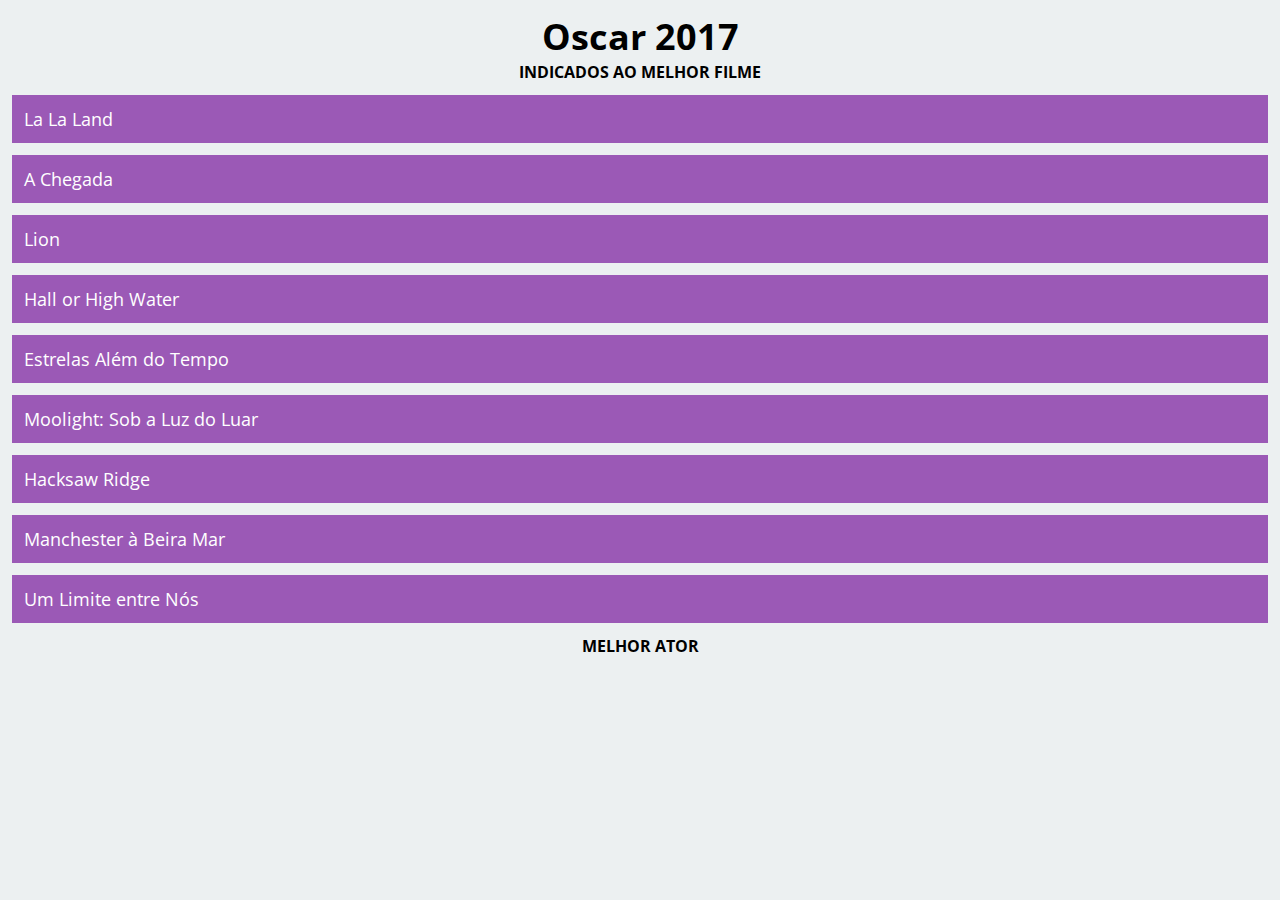
<file: pm-proj001/index.html>
<!DOCTYPE html>
<html lang="pt-br">
<link rel="stylesheet" href="estilo.css">

<head>
   <link href="https://fonts.googleapis.com/css?family=Open+Sans" rel="stylesheet"> 
    <meta charset="UTF-8">
    <title>Indicados ao Oscar</title>
    <h1>Oscar 2017</h1>
    <h2>Indicados ao melhor filme</h2>
</head>

<body>
    
    <lu>
        <li>La La Land</li>
        <li>A Chegada</li>
        <li>Lion</li>
        <li>Hall or High Water</li>
        <li>Estrelas Além do Tempo</li>
        <li>Moolight: Sob a Luz do Luar</li>
        <li>Hacksaw Ridge</li>
        <li>Manchester à Beira Mar</li>
        <li>Um Limite entre Nós</li>
    </lu>

<h2> Melhor ator</h2>
    
</body>
</html>
</file>
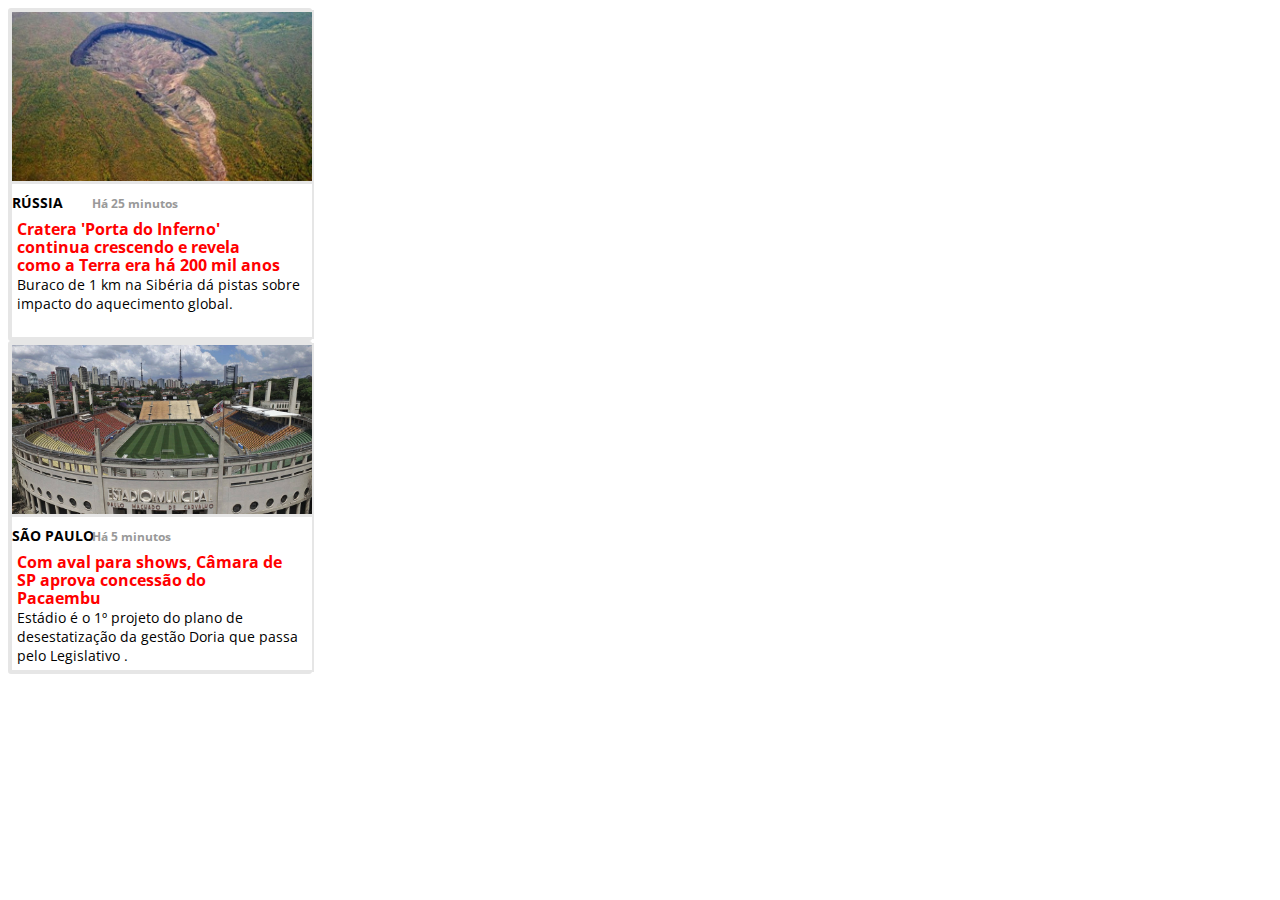
<file: pm-proj002/index.html>
<!DOCTYPE html>
<html lang="pt-br">

 <head>
    <meta charset="UTF-8">
    <title>Notícia</title>
    <link href="https://fonts.googleapis.com/css?family=Open+Sans" rel="stylesheet">
    <link rel="stylesheet" href="estilo.css">
    <index> </index>
</head>

<body>

<div class="card">

    <div class="conteudo"> <a href="http://bit.ly/pm-proj002-noticia"><img src="cratera.jpg" /></a> </div>
          
        <div class="conteudo2"> 

            <h1>Rússia </h1>
            <h2>Há 25 minutos</h2> 

            <h3>Cratera 'Porta do Inferno' continua crescendo e revela como a Terra era há 200 mil anos</h3>    

            <p>Buraco de 1 km na Sibéria dá pistas sobre impacto do aquecimento global.</p>
        </div>

</div>


<div class="card">

    <div class="conteudo"> <a href="http://sao-paulo.estadao.com.br/noticias/geral,com-aval-para-shows-camara-de-sp-aprova-concessao-do-pacaembu,70001957379"><img src="Pacaembu.jpg" /></a> </div>
          
        <div class="conteudo2"> 

            <h1>São Paulo <h2>Há 5 minutos</h2></h1>

            <h3>Com aval para shows, Câmara de SP aprova concessão do Pacaembu</h3>    

            <p>Estádio é o 1º projeto do plano de desestatização da gestão Doria que passa pelo Legislativo
.</p>
        </div>

</div>


</body>

</html>
</file>
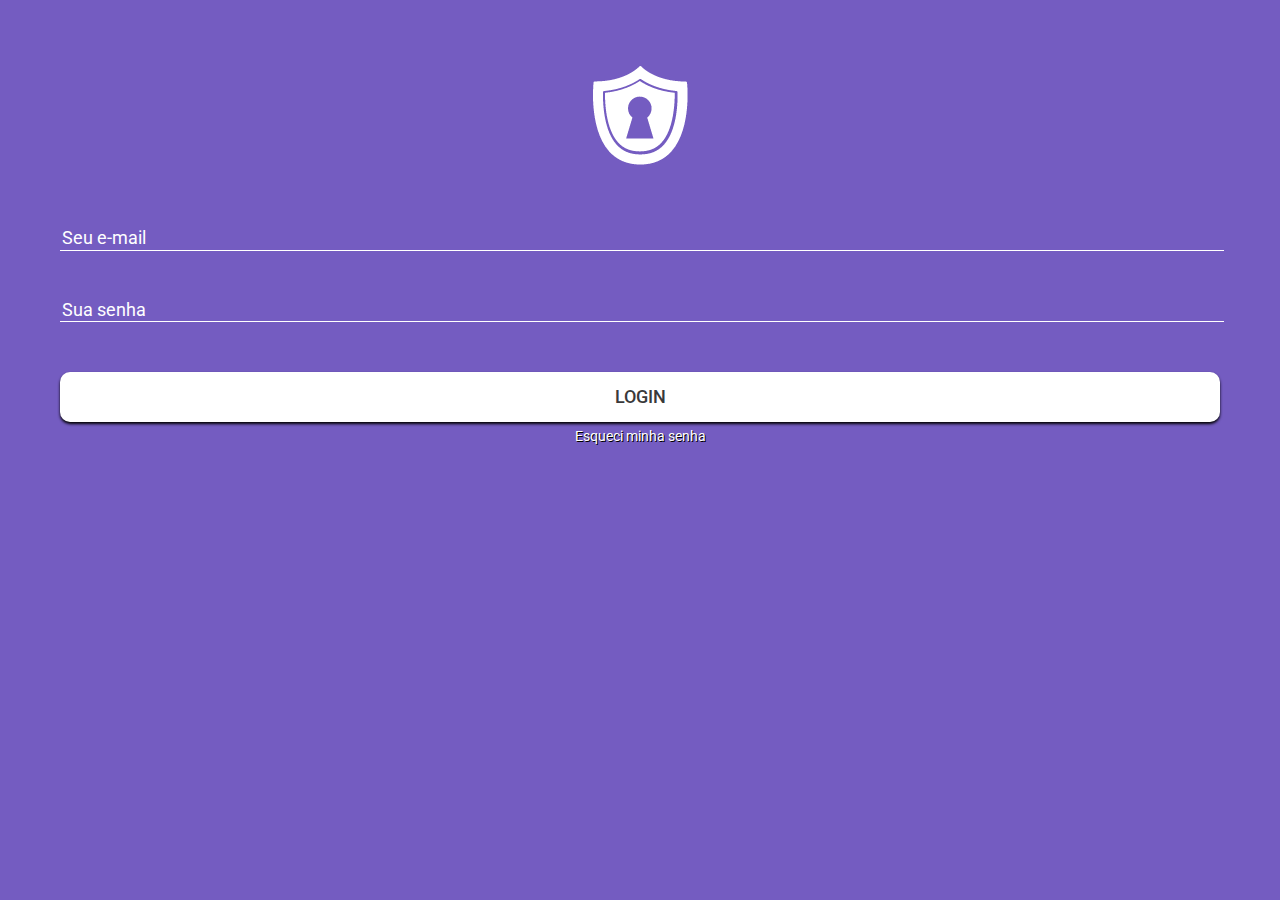
<file: pm-proj003/index.html>
<!DOCTYPE html>
<html lang="pt.br">

<head>
    <meta charset="UTF-8">
    <title>Login</title>
    <link rel="stylesheet" href="normalize.css">
    <link href="https://fonts.googleapis.com/css?family=Roboto:300,400,500" rel="stylesheet"> 
    <link rel="stylesheet" href="estilo.css">
</head>

<body>
  <img src="logo.png" alt="logotipo">
  
  <form action="">
      <input type="email" placeholder="Seu e-mail">
      <input type="password" placeholder="Sua senha"> 
      <button>Login</button>
  </form>
   
   <a href="novasenha.html">Esqueci minha senha</a>
    
</body>

</html>
</file>
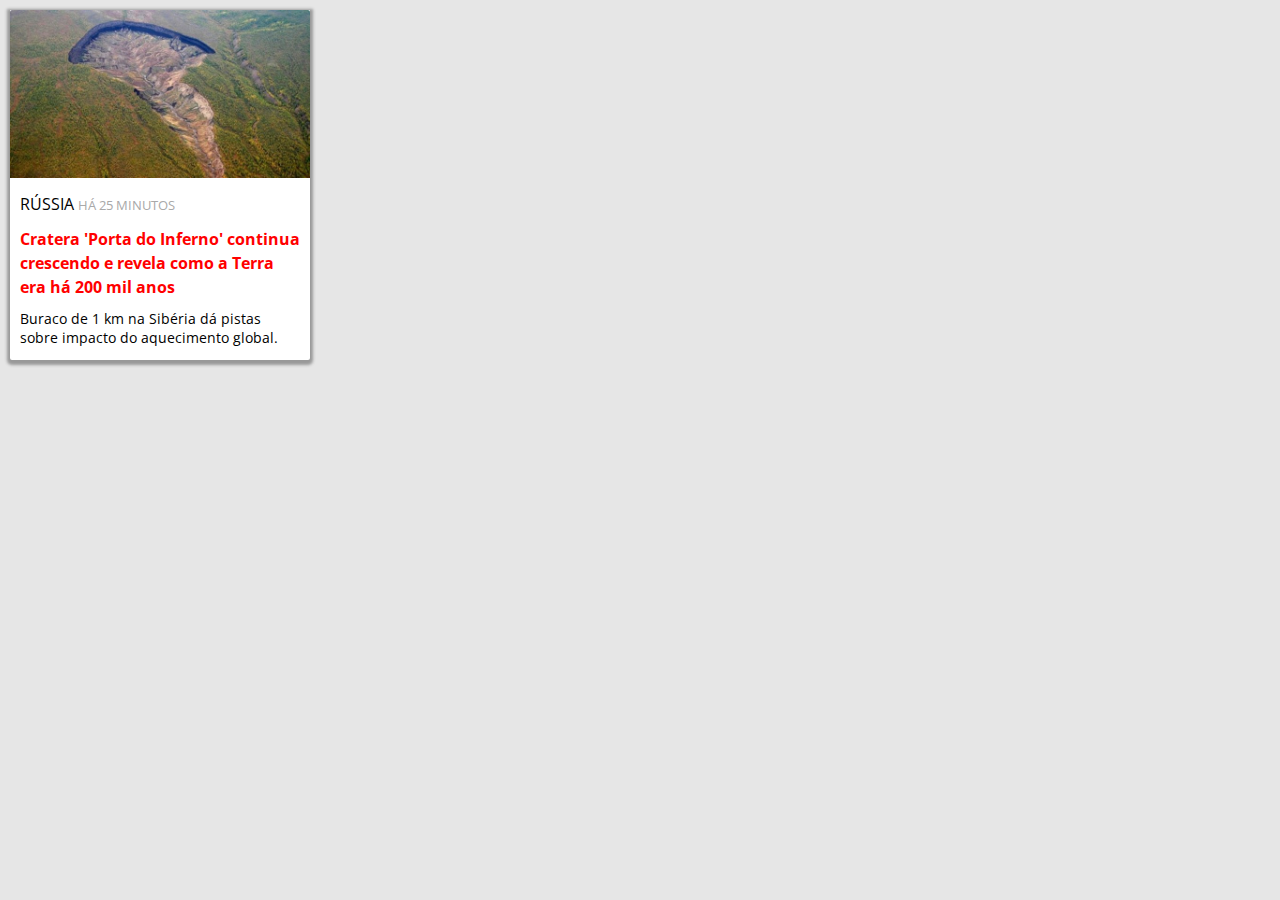
<file: pm-proj002/Solução/index.html>
<!DOCTYPE html>
<html lang="pt-br">

 <head>
    <meta charset="UTF-8">

    <title>Notícia</title>
    
    <link href="https://fonts.googleapis.com/css?family=Open+Sans" rel="stylesheet">
    
    <link rel="stylesheet" href="estilo.css">
    
</head>

<body>

<div class="noticia">

   <a href="http://bit.ly/pm-proj002-noticia">
       <img src="cratera.jpg" alt="foto da cretera">
   </a>
   
            <div class="texto"> 

              <div class="detalhes">
                    <span class="local">Rússia </span>
                    <span class="quando">Há 25 minutos </span>
              </div>
            

            <h2>
                <a href="http://bit.ly/pm-proj002-noticia">
                Cratera 'Porta do Inferno' continua crescendo e revela como a Terra era há 200 mil anos
                </a>
            </h2>    

            <p>Buraco de 1 km na Sibéria dá pistas sobre impacto do aquecimento global.</p>
        </div>

</div>

</body>

</html>
</file>
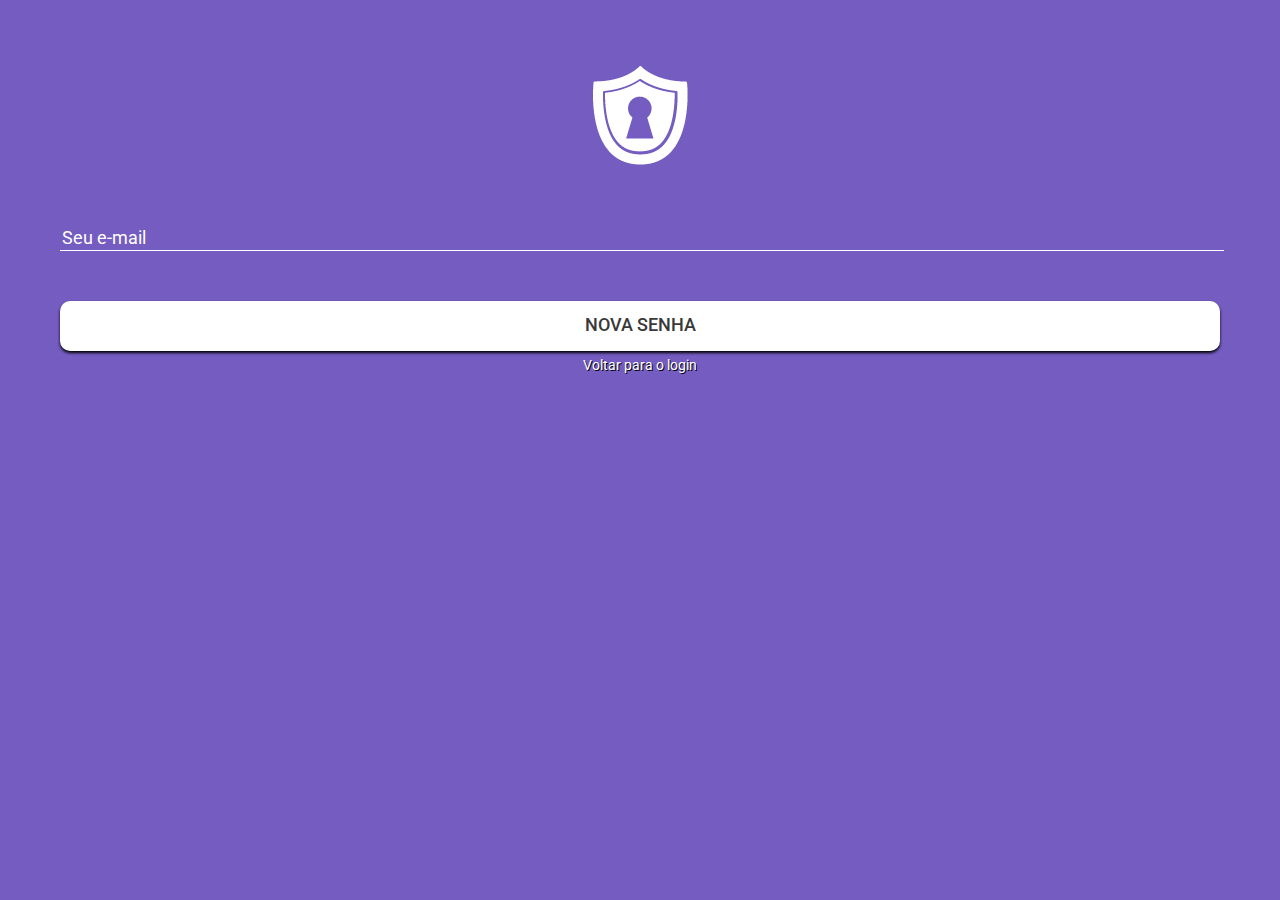
<file: pm-proj003/novasenha.html>
<!DOCTYPE html>
<html lang="pt.br">

<head>
    <meta charset="UTF-8">
    <title>Login</title>
    <link rel="stylesheet" href="normalize.css">
    <link href="https://fonts.googleapis.com/css?family=Roboto:300,400,500" rel="stylesheet"> 
    <link rel="stylesheet" href="estilo.css">
</head>

<body>
  <img src="logo.png" alt="logotipo">
  
  <form action="">
      <input type="email" placeholder="Seu e-mail">
      <button>Nova Senha</button>
  </form>
   
   <a href="index.html">Voltar para o login</a>
    
</body>

</html>
</file>
<file: pm-proj001/estilo.css>
*{
    margin: 0;
    padding: 0;
}

body{
   
    background-color: #ecf0f1;
    padding: 12px;
    font-family: open sans, sans-serif;
    font-size: 18px;
}

h1,h2{
    text-align: center
}

h2{
    text-transform: uppercase;
    font-size: 16px;
    margin-bottom: 12px;
    
}

Li{
    list-style-type: none;
    background-color: #9b59b6;
    color: #ffffff;
    margin-bottom: 12px;
    padding: 12px;
        
}
</file>
<file: pm-proj002/estilo.css>
body{
    font-family: 'Open Sans', sans-serif;
    backgroud-color: #e6e6e6;      
}


img{
    width: 300px;
    height: 168;
    }

.card {
    width: 300px;
    height: 329px;
    border: 2px solid #e6e6e6;
    border-radius: 3px;
}

.conteudo {
	width:300px;
	height:168px;
	border:2px solid #e6e6e6;
    background:transparent;
	}

.conteudo2{
    width:300px;
	height:153px;
	border:2px solid #e6e6e6;
    background:#ffffff;
    font-size: 16px;
	}

h1{
    width: 55;
    height: 16;
    text-transform: uppercase;
    font-size: 14px;
    position: relative;
    top: 10;    
    left: 0px;
}

h2{
 color: #999999;
 position:relative;
 top: -27px;    
 left: 80px;
 font-size: 12px;
}

h3{
  color: red;
  position: relative;
  top:-35px;
  left: 5px;    
  font-size: 16px;   
  font-weight:700;
  font-style:bold;  
  line-height:18px;
  width: 270px;
  height:54px;
}

p{
 position: relative;
 top:-50px;
 left: 5px;    
 font-size: 14px;    
 width: 283px;
 height: 32px;    
}
</file>
<file: pm-proj003/estilo.css>
body{
    background-color: #745cc1;
    text-align: center;
    font-family: 'Roboto';
    -webkit-font-smoothing: antialiased;
    }

img{
    margin-top: 65px;
    align-content: center;
}

input{
    display: block;
    width: 100%;
    margin-bottom: 50px;
    background-color: transparent;
    border: none;
    border-bottom: 1px solid #fff;
}

button{
    width: 100%;
    background: #fff;
    border-radius: 10px;
    height: 50px;
    text-transform: uppercase;
    box-shadow: 0 2px 3px 0 #000;
    border: none;
    color: #39393a;
    font-weight: 500;
    font-size: 18px;
    font-family: 'Roboto', sans-serif;
}

a{
    color:#fff;
    text-decoration: none;
    text-shadow: 1px 1px 0 #000;
    font-size: 14px;
    font-weight: 400;
    font-family: 'roboto', sans-serif;
}

form{
 padding: 60px 60px 5px 60px;
    
}

::-webkit-input-placeholder{
    color: #fff;
    font-family: 'roboto', sans-serif;
    font-size: 18px;
}
</file>
<file: pm-proj002/Solução/estilo.css>
*{
    margin: 0;
    padding: 0;
}

.noticia img{
    width: 300px;
    height: 168px;
    border-radius: 2px 2px 0 0;
    }


body{
    font-family: 'Open Sans';
    background-color: #e6e6e6;      
    padding: 10px;
}


.noticia {
    background-color: #ffff;
    width: 300px;
    height: 350px;
    border-radius: 0 0 2px 2px;
    box-shadow: 0px 2px 3px 3px #999999;
    }


.noticia .texto{
    padding: 10px;
}

.noticia .detalhes{
    margin-bottom: 12px;
    text-transform: uppercase;
}

.noticia h2{
    margin-bottom: 10px;
    color: #fff;
    font-size: 16px;
    line-height: 24px;
}

.noticia h2 a{
    text-decoration: none;
    color: red;
    }

.noticia .local{
    font-size: 16px;
}

.noticia .quando{
    font-size: 13px;
    color: darkgray;
}

p{
 left: 5px;    
 font-size: 14px;    
 }
</file>
